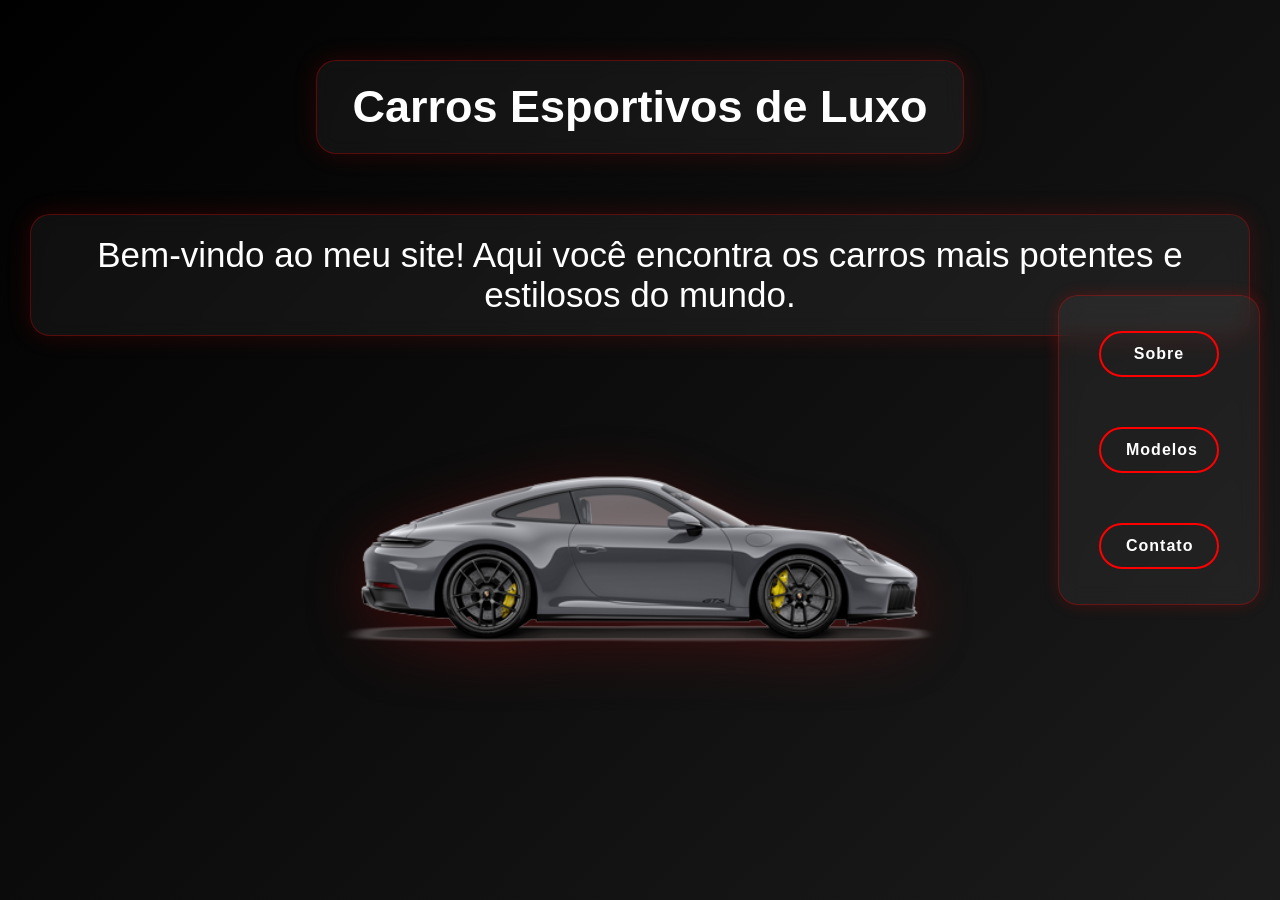
<file: index.html>
<!DOCTYPE html>
<html lang="pt-br">
<head>
  <meta charset="UTF-8">
  <meta name="viewport" content="width=device-width, initial-scale=1.0">
  <title>Carros Esportivos</title>
  <link rel="stylesheet" href="style.css">
</head>
<body>
  <h1 class="texto-vidro">Carros Esportivos de Luxo</h1>

  <p class="texto-vidro">
    Bem-vindo ao meu site! Aqui você encontra os carros mais potentes e estilosos do mundo.
  </p>
  
  <img src="911-carrera-gts_oferta_241204_1659.png"
       width="600" 
       alt="Carro esportivo de luxo">
  
  <br><br>

  <div class="menu-lateral">
  <button onclick="location.href='sobre.html'">Sobre</button>
  <button onclick="location.href='projetos.html'">Modelos</button>
  <button onclick="location.href='contato.html'">Contato</button>
</div>
</body>
</html>
</file>
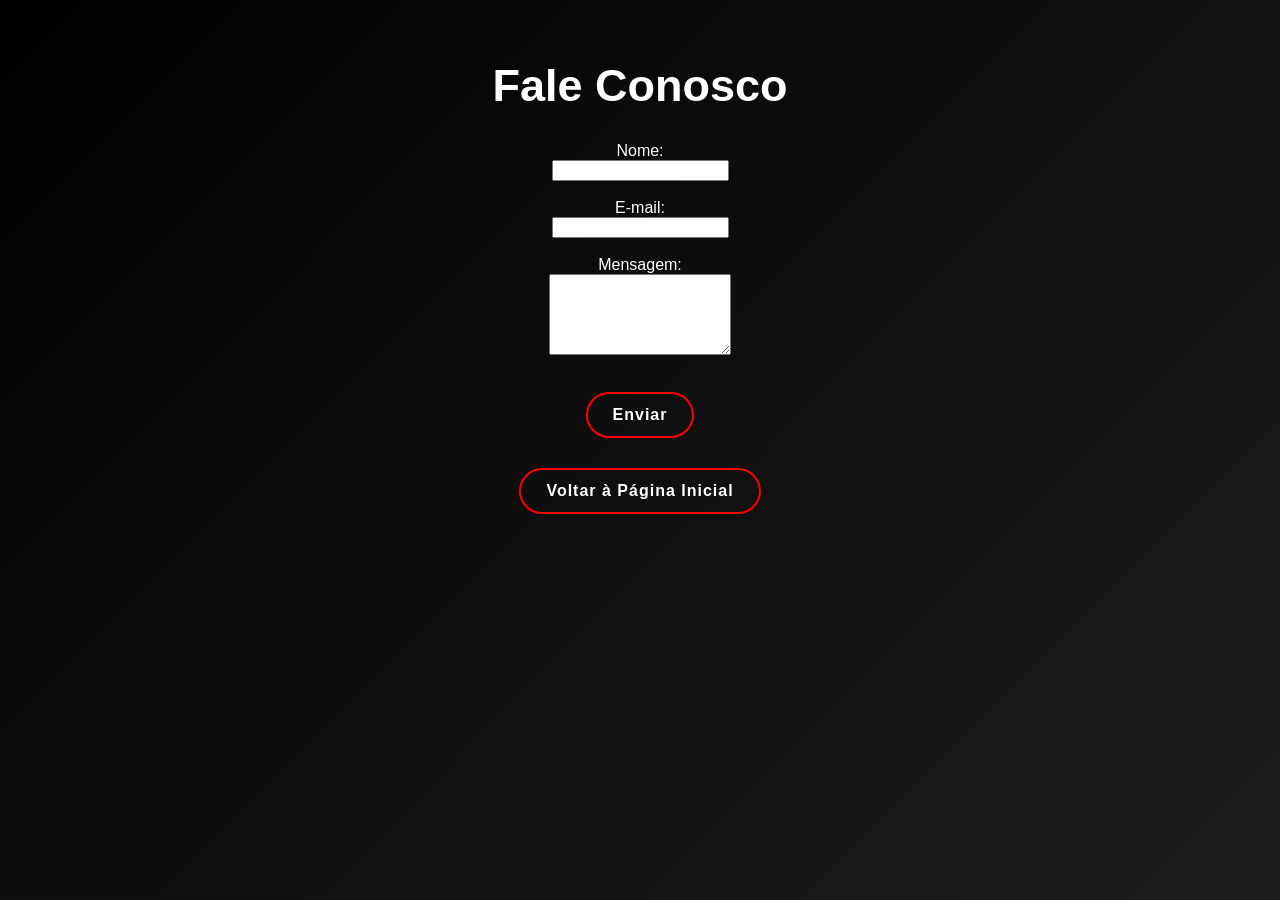
<file: contato.html>
<!DOCTYPE html>
<html lang="pt-br">
<head>
  <meta charset="UTF-8">
  <title>Contato</title>
  <link rel="stylesheet" href="style.css">
</head>
<body>
  <h1>Fale Conosco</h1>
  <form>
    <label>Nome:</label><br>
    <input type="text" name="nome"><br><br>

    <label>E-mail:</label><br>
    <input type="email" name="email"><br><br>

    <label>Mensagem:</label><br>
    <textarea name="mensagem" rows="5"></textarea><br><br>

    <button type="submit">Enviar</button>
  </form>

  <button onclick="location.href='index.html'">Voltar à Página Inicial</button>
</body>
</html>
</file>
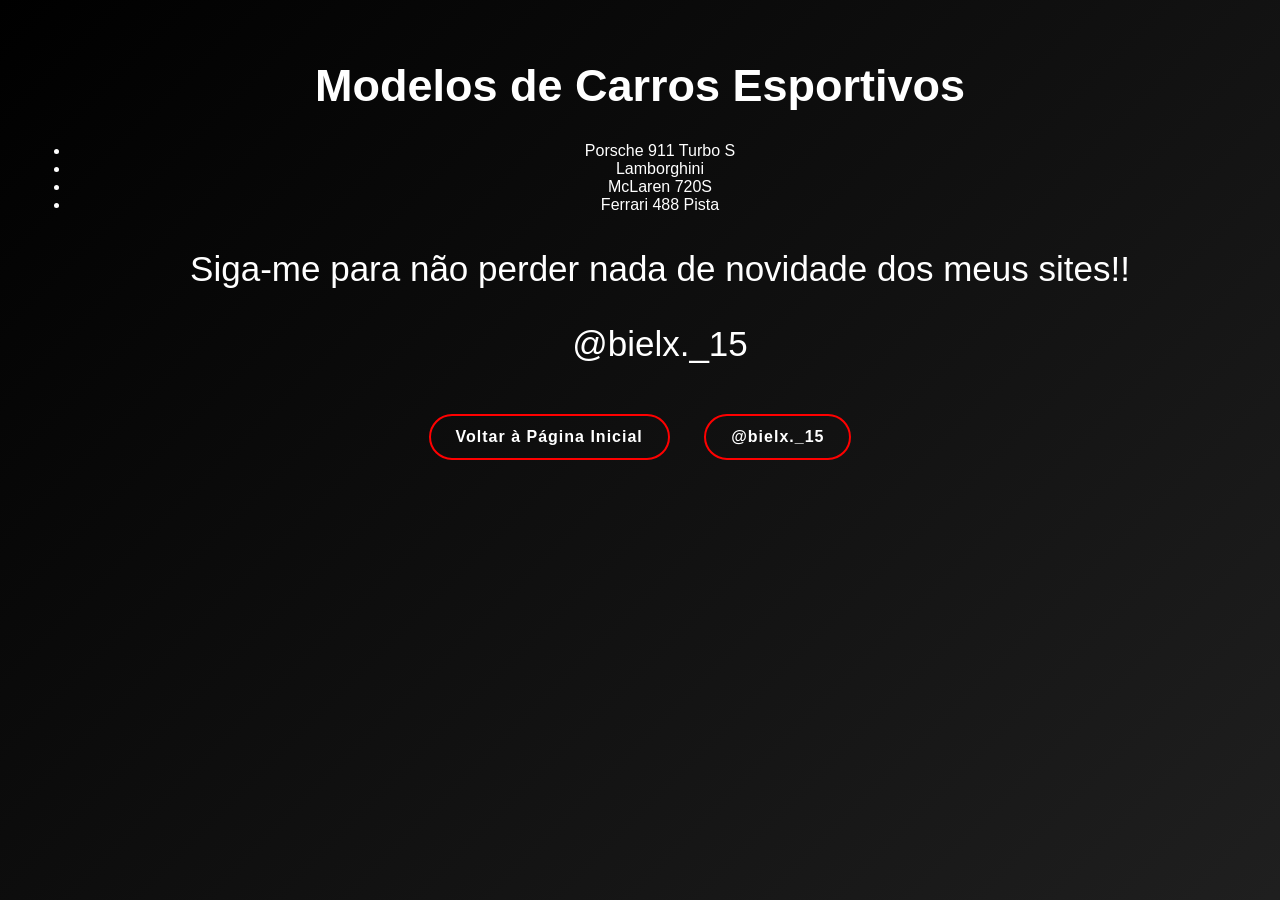
<file: projetos.html>
<!DOCTYPE html>
<html lang="pt-br">
<head>
  <meta charset="UTF-8">
  <title>Modelos</title>
  <link rel="stylesheet" href="style.css">
</head>

<body>
  <h1>Modelos de Carros Esportivos</h1>
  <ul>
    <li>Porsche 911 Turbo S</li>
    <li>Lamborghini </li>
    <li>McLaren 720S</li>
    <li>Ferrari 488 Pista</li>
    <p>Siga-me para não perder nada de novidade dos meus sites!!</p>
    <p>@bielx._15</p>
  </ul>

  <button onclick="location.href='index.html'">Voltar à Página Inicial</button>
  <button onclick="location.href='https://www.instagram.com/bielx._15/'">
    @bielx._15
  </button>
  
</body>
</html>
</file>
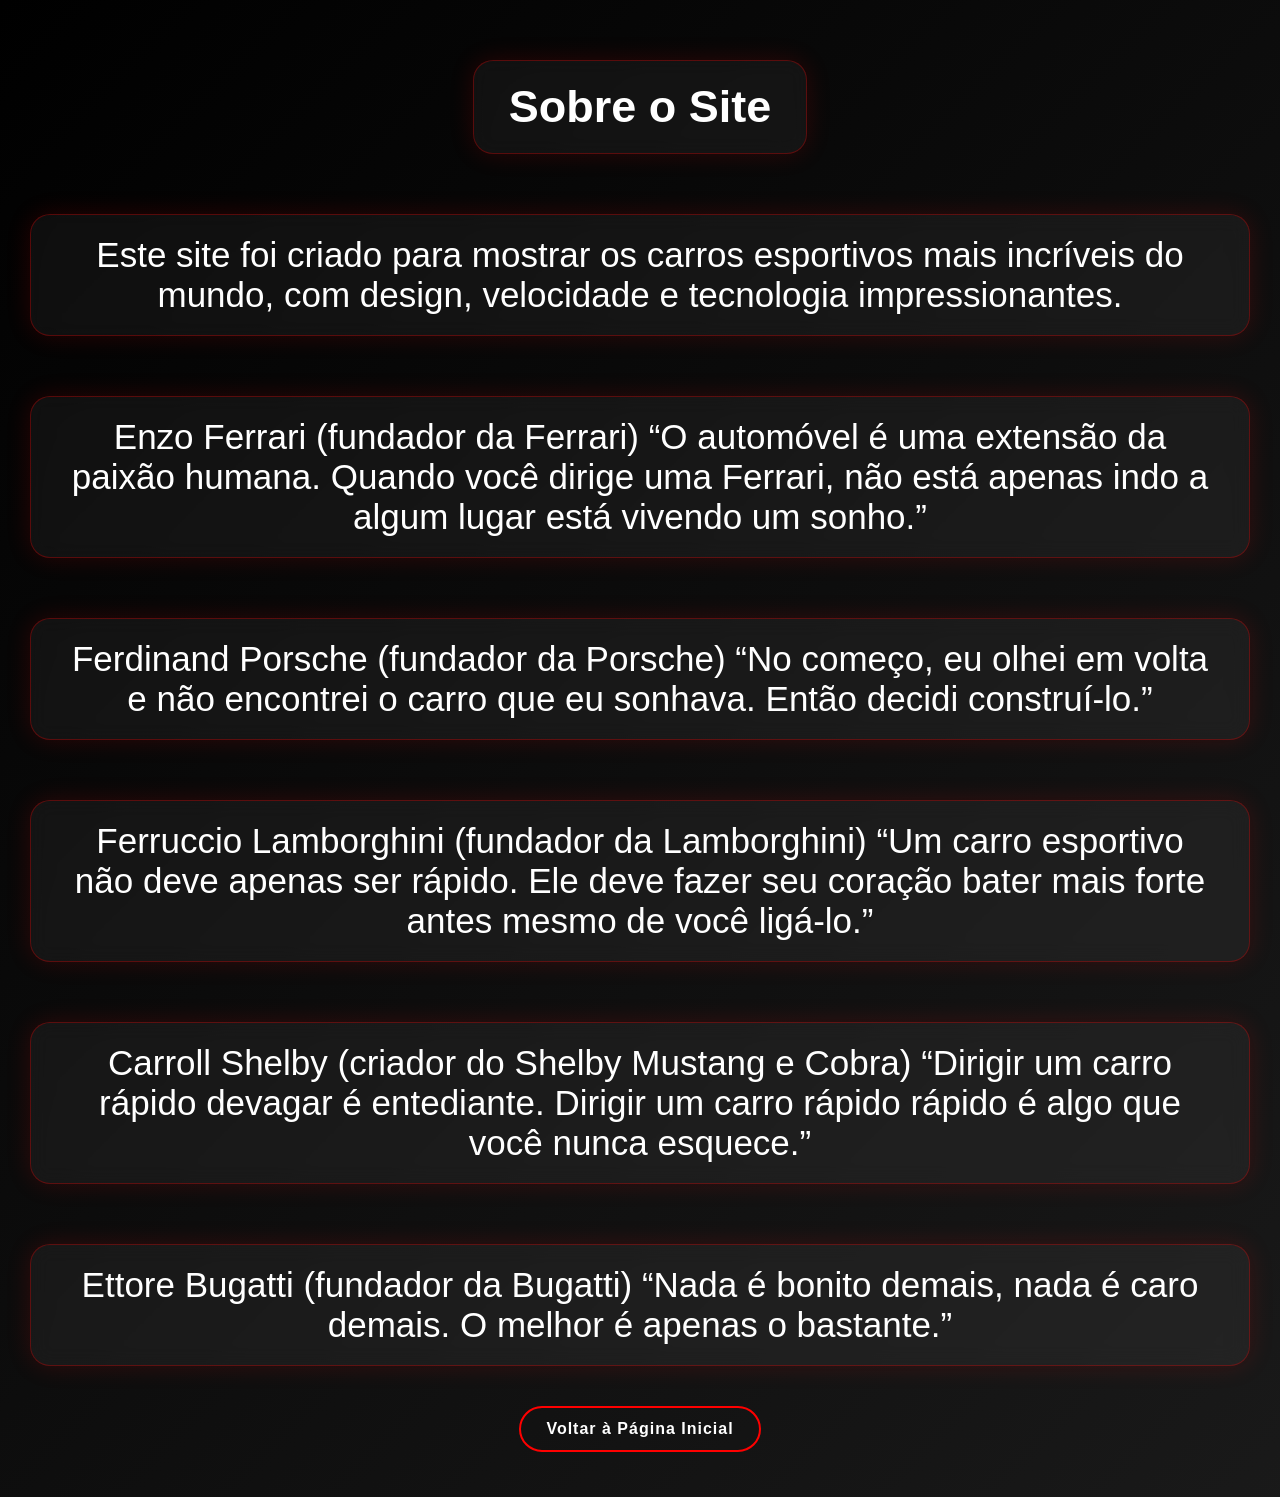
<file: sobre.html>
<!DOCTYPE html>
<html lang="pt-br">
<head>
  <meta charset="UTF-8">
  <title>Sobre</title>
  <link rel="stylesheet" href="style.css">
</head>
<body>
  <h1 class="texto-vidro">Sobre o Site</h1>

<p class="texto-vidro">
Este site foi criado para mostrar os carros esportivos mais incríveis do mundo, com design, velocidade e tecnologia impressionantes.
</p>

<p class="texto-vidro">
Enzo Ferrari (fundador da Ferrari) “O automóvel é uma extensão da paixão humana. Quando você dirige uma Ferrari, não está apenas indo a algum lugar está vivendo um sonho.”
</p>

<p class="texto-vidro">
Ferdinand Porsche (fundador da Porsche) “No começo, eu olhei em volta e não encontrei o carro que eu sonhava. Então decidi construí-lo.”
</p>

<p class="texto-vidro">
Ferruccio Lamborghini (fundador da Lamborghini) “Um carro esportivo não deve apenas ser rápido. Ele deve fazer seu coração bater mais forte antes mesmo de você ligá-lo.”
</p>

<p class="texto-vidro">
Carroll Shelby (criador do Shelby Mustang e Cobra) “Dirigir um carro rápido devagar é entediante. Dirigir um carro rápido rápido é algo que você nunca esquece.”
</p>

<p class="texto-vidro">
Ettore Bugatti (fundador da Bugatti) “Nada é bonito demais, nada é caro demais. O melhor é apenas o bastante.”
</p>

            
  <button onclick="location.href='index.html'">Voltar à Página Inicial</button>
</body>
</html>
</file>
<file: style.css>
/* Estilo geral */
body {
    font-family: 'Segoe UI', sans-serif;
    background: radial-gradient(circle at center, #0d0d0d, #000);
    color: #fff;
    text-align: center;
    margin: 0;
    padding: 30px;
    overflow-x: hidden;
}

/* Título com animação */
.titulo-animado {
    color: #ff0000;
    font-size: 2.5em;
    animation: brilho 2s infinite alternate;
}

/* Animação de brilho no título */
@keyframes brilho {
    0% { text-shadow: 0 0 5px #ff0000; }
    100% { text-shadow: 0 0 25px #ff4d4d; }
}

/* Texto introdutório */
.texto-intro {
    font-size: 40px;
    margin-top: 15px;
    opacity: 0;
    animation: aparecer 1.5s forwards;
}

/* Animação de fade-in */
@keyframes aparecer {
    from { opacity: 0; transform: translateY(20px); }
    to { opacity: 1; transform: translateY(0); }
}

/* Imagem com efeito de zoom */
.imagem-zoom {
    margin-top: 25px;
    border-radius: 15px;
    transition: transform 0.4s ease, box-shadow 0.4s ease;
}

.imagem-zoom:hover {
    transform: scale(1.05);
    box-shadow: 0 0 20px #ff0000;
}

/* Botões com efeito */
button {
    background-color: transparent;
    color: #fff;
    border: 2px solid #ff0000;
    padding: 12px 25px;
    margin: 15px;
    border-radius: 30px;
    cursor: pointer;
    font-size: 16px;
    font-weight: bold;
    letter-spacing: 1px;
    transition: all 0.4s ease;
    position: relative;
    overflow: hidden;
}

/* Efeito de brilho nos botões */
button::before {
    content: "";
    position: absolute;
    top: 0;
    left: -75px;
    width: 50px;
    height: 100%;
    background: rgba(255, 0, 0, 0.4);
    transform: skewX(-20deg);
    transition: 0.5s;
}

button:hover::before {
    left: 120%;
}

/* Efeito de cor e sombra no hover */
button:hover {
    background-color: #ff0000;
    color: #000000;
    box-shadow: 0 0 15px #ff0000, 0 0 40px #ff3333;
    transform: scale(1.05);
}

/* Menu centralizado */
.menu {
    margin-top: 30px;
}

/* Animação de entrada suave para o conteúdo */
h1, p, img, button {
    animation: fadeIn 1.2s ease;
}

@keyframes fadeIn {
    from { opacity: 0; transform: translateY(15px); }
    to { opacity: 1; transform: translateY(0); }
}
img:hover {
    transform: scale(1.05);
    transition: 0.4s;
  }
  @keyframes fadeIn {
    from { opacity: 0; transform: translateY(30px); }
    to { opacity: 1; transform: translateY(0); }
  }
  img {
    filter: drop-shadow(0 10px 30px rgba(255, 0, 0, 0.2));
  }
  body {
    background: linear-gradient(-45deg, #000, #111, #222, #000);
    background-size: 400% 400%;
    animation: gradientMove 10s ease infinite;
  }
  
  @keyframes gradientMove {
    0% { background-position: 0% 50%; }
    50% { background-position: 100% 50%; }
    100% { background-position: 0% 50%; }
  }
  .fade {
    opacity: 0;
    animation: fadeIn 2s ease forwards;
  }
  
  @keyframes fadeIn {
    from { opacity: 0; transform: translateY(20px); }
    to { opacity: 1; transform: translateY(0); }
  }
  p {
    font-size: 35px;
  }
  h1 {
    font-size: 45px; /* aumenta o tamanho */
    font-weight: bold; /* deixa mais grosso */
  }
 
  /* MENU LATERAL À DIREITA */
.menu-lateral {
  position: fixed;
  right: 20px;
  top: 50%;
  transform: translateY(-50%);
  display: flex;
  flex-direction: column;
  gap: 20px;

  /* efeito de vidro futurista */
  background: rgba(255, 255, 255, 0.05);
  backdrop-filter: blur(10px);
  padding: 20px 25px;
  border-radius: 20px;
  border: 1px solid rgba(255, 0, 0, 0.3);
  box-shadow: 0 0 15px rgba(255, 0, 0, 0.2);
}

/* Botões dentro da barra */
.menu-lateral button {
  width: 120px;
}
/* Quadrado futurista nos textos (mesmo estilo do menu lateral) */
.texto-vidro {
  display: inline-block;
  padding: 20px 35px;
  border-radius: 20px;
  background: rgba(255, 255, 255, 0.05);
  border: 1px solid rgba(255, 0, 0, 0.3);
  backdrop-filter: blur(10px);
  box-shadow: 0 0 25px rgba(255, 0, 0, 0.15);
  margin-bottom: 25px;
  animation: fadeIn 1.5s ease;
  transition: 0.3s;
}

/* Efeito ao passar o mouse */
.texto-vidro:hover {
  box-shadow: 0 0 35px rgba(255, 0, 0, 0.4);
  transform: scale(1.03);
}
</file>
